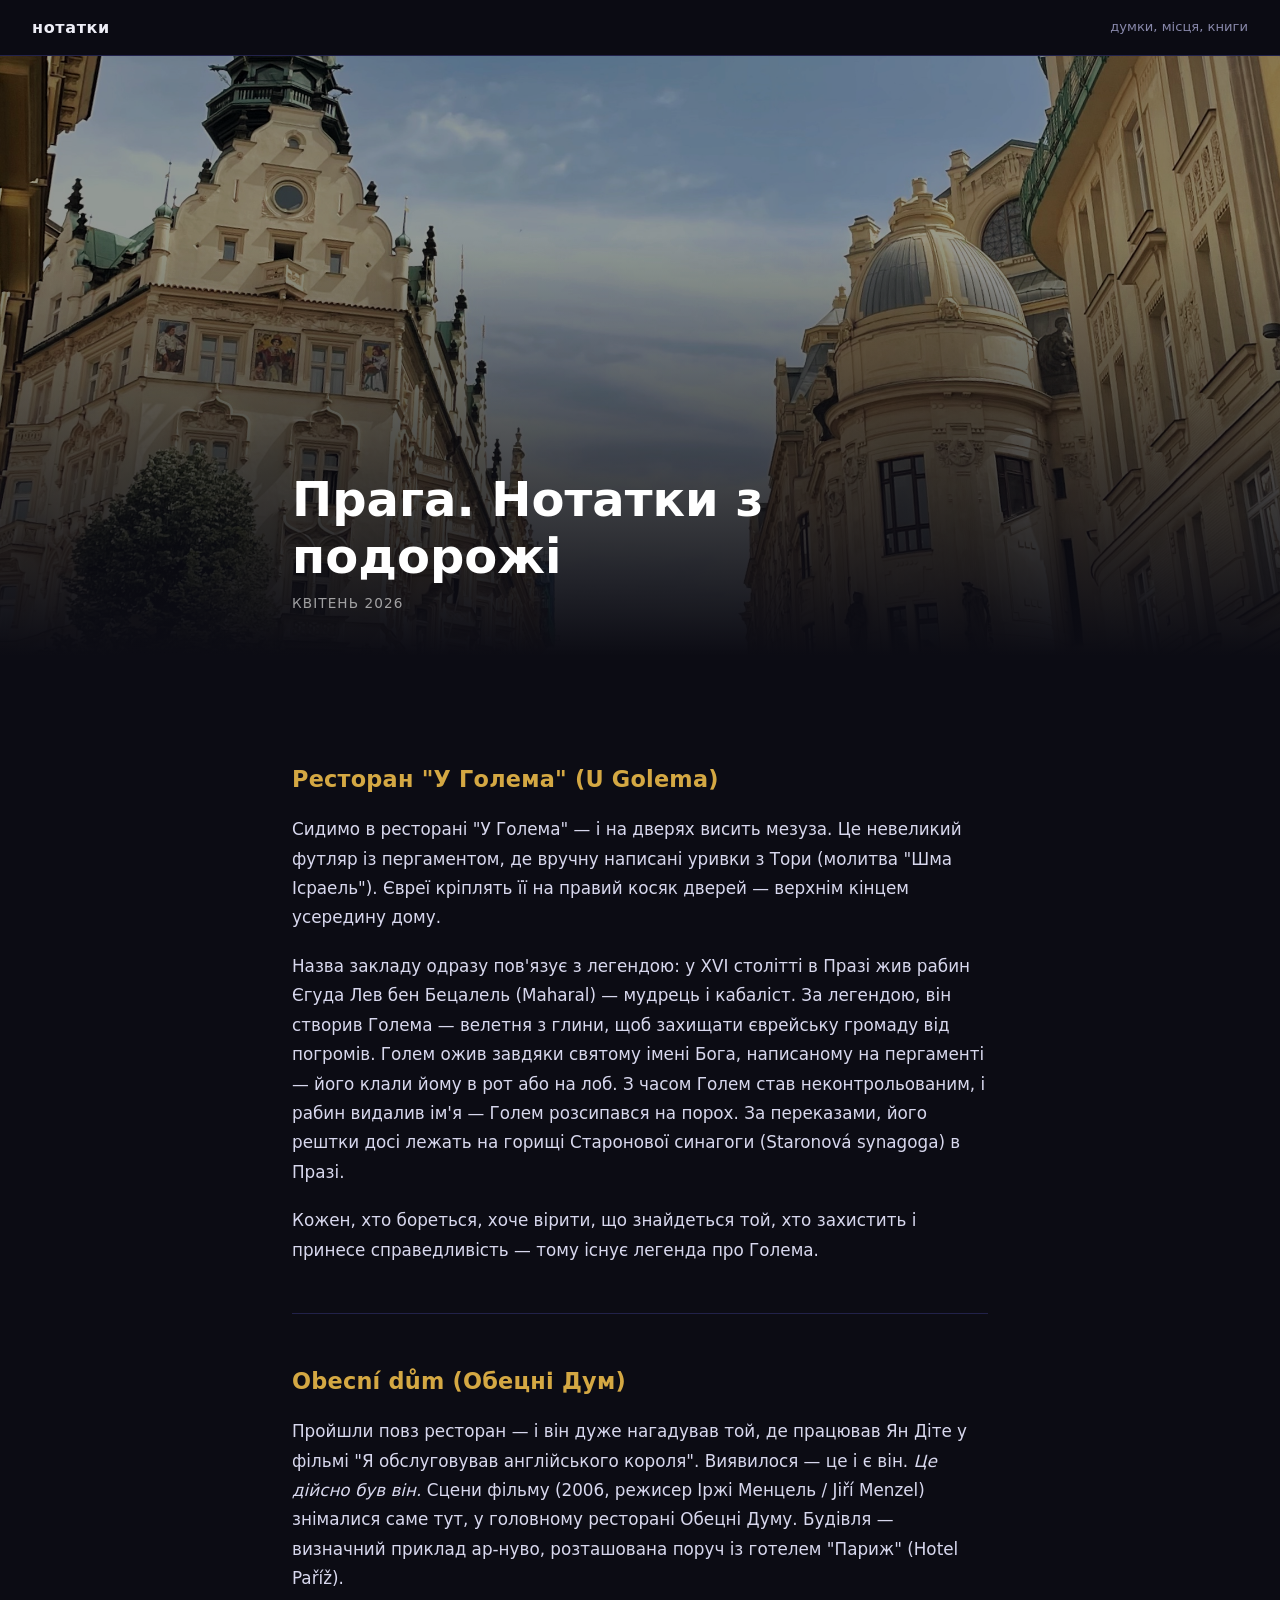
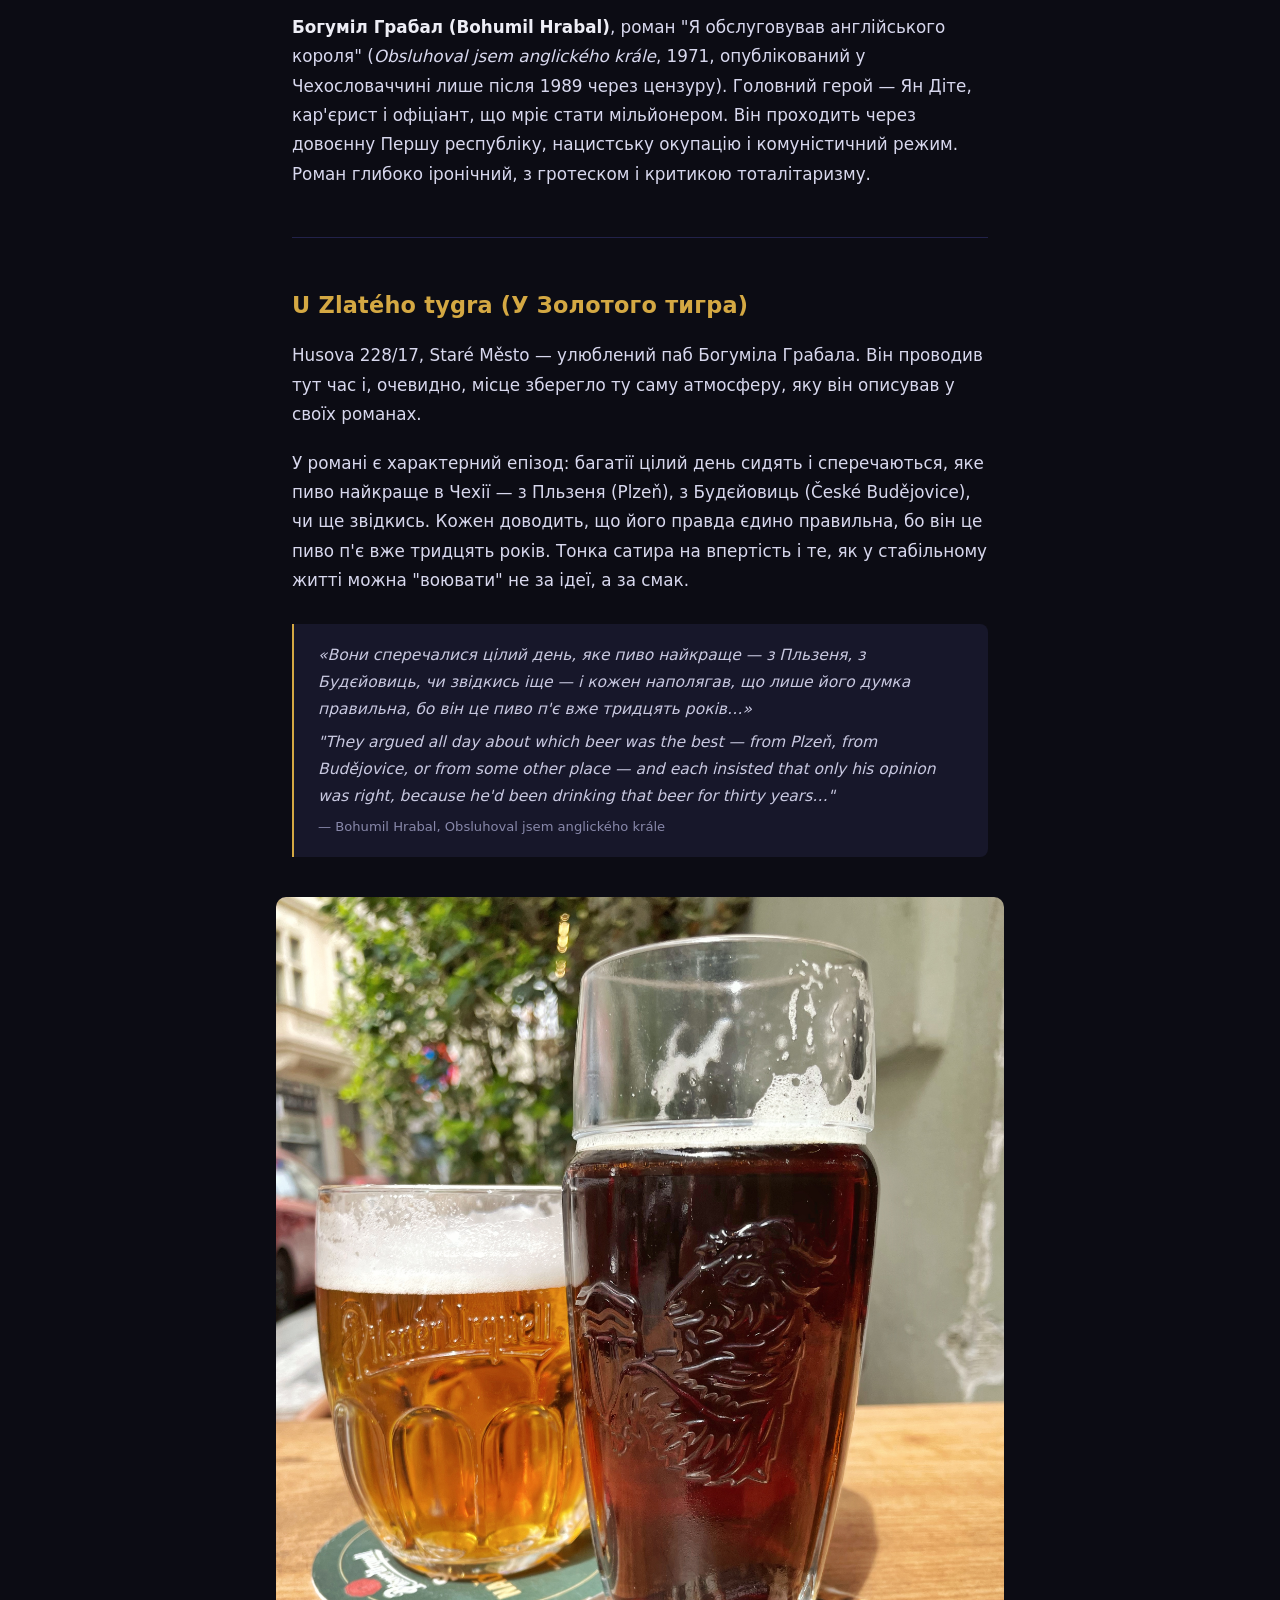
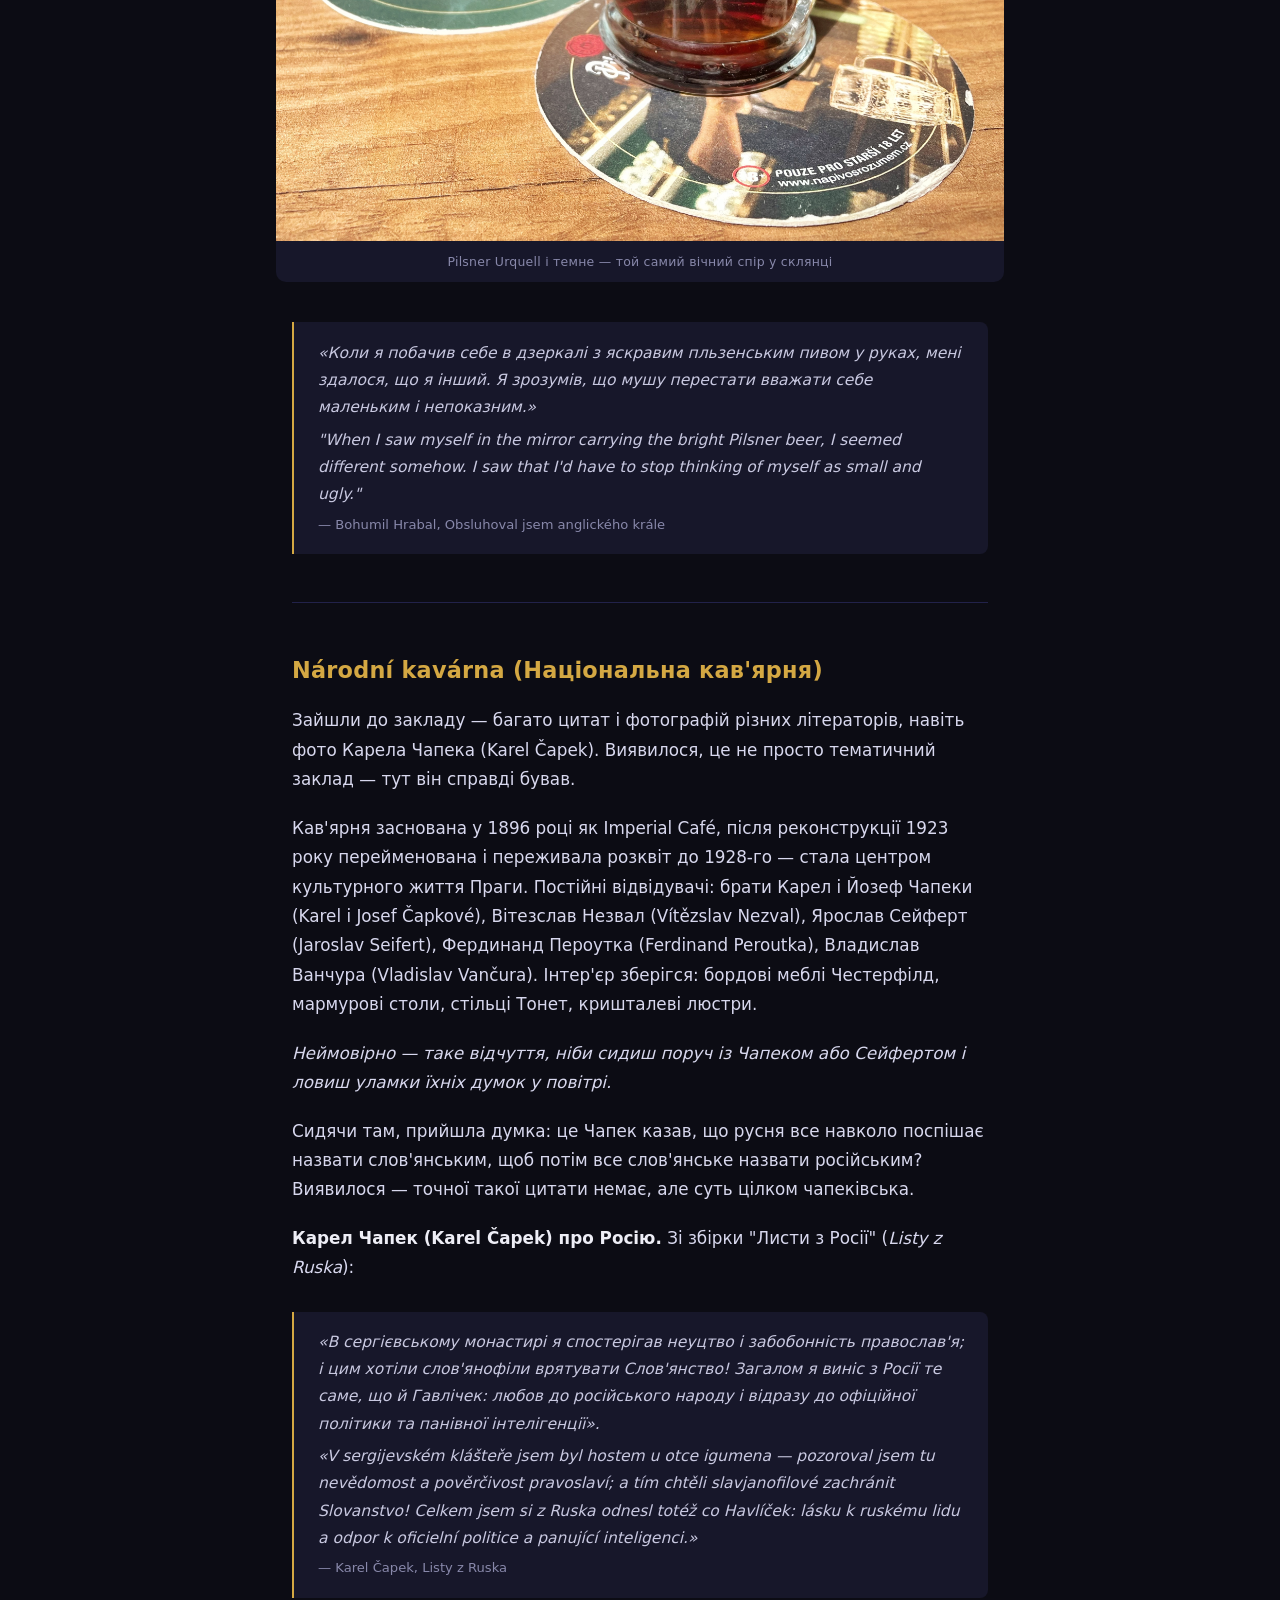
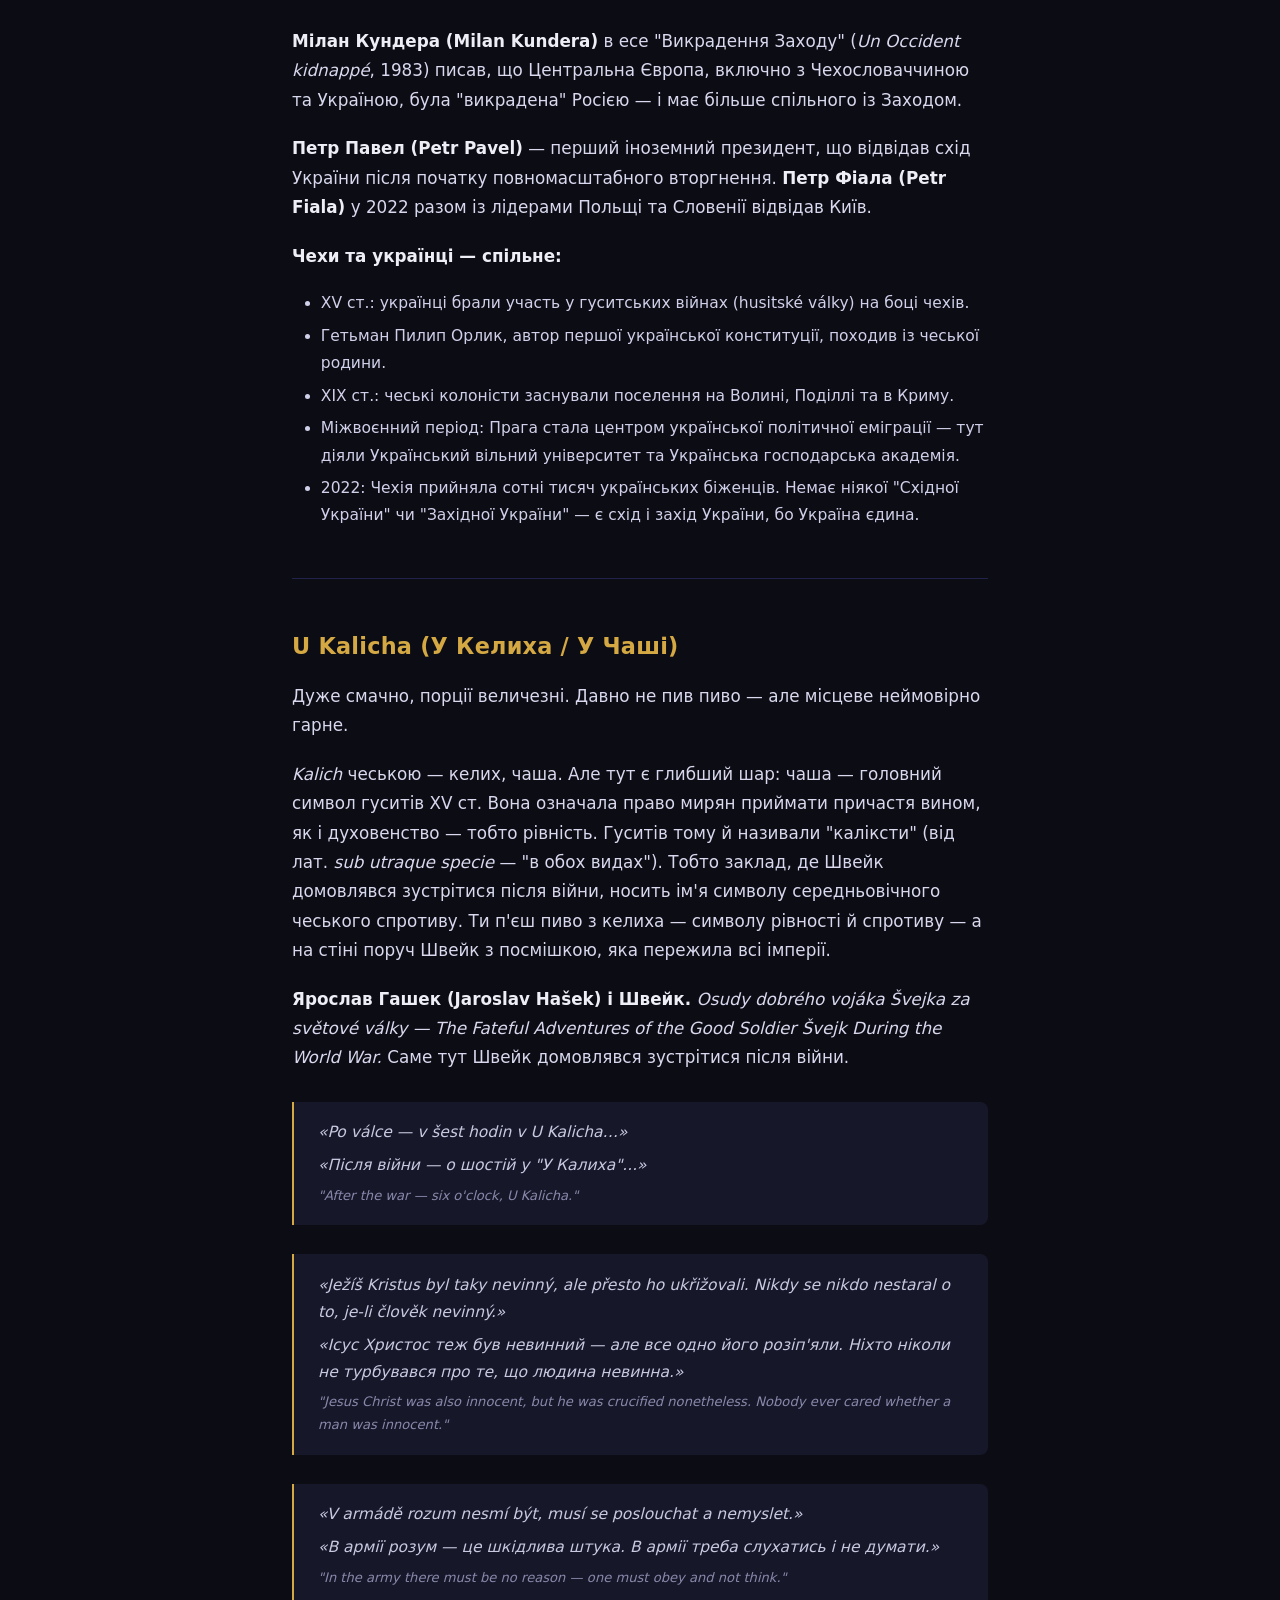
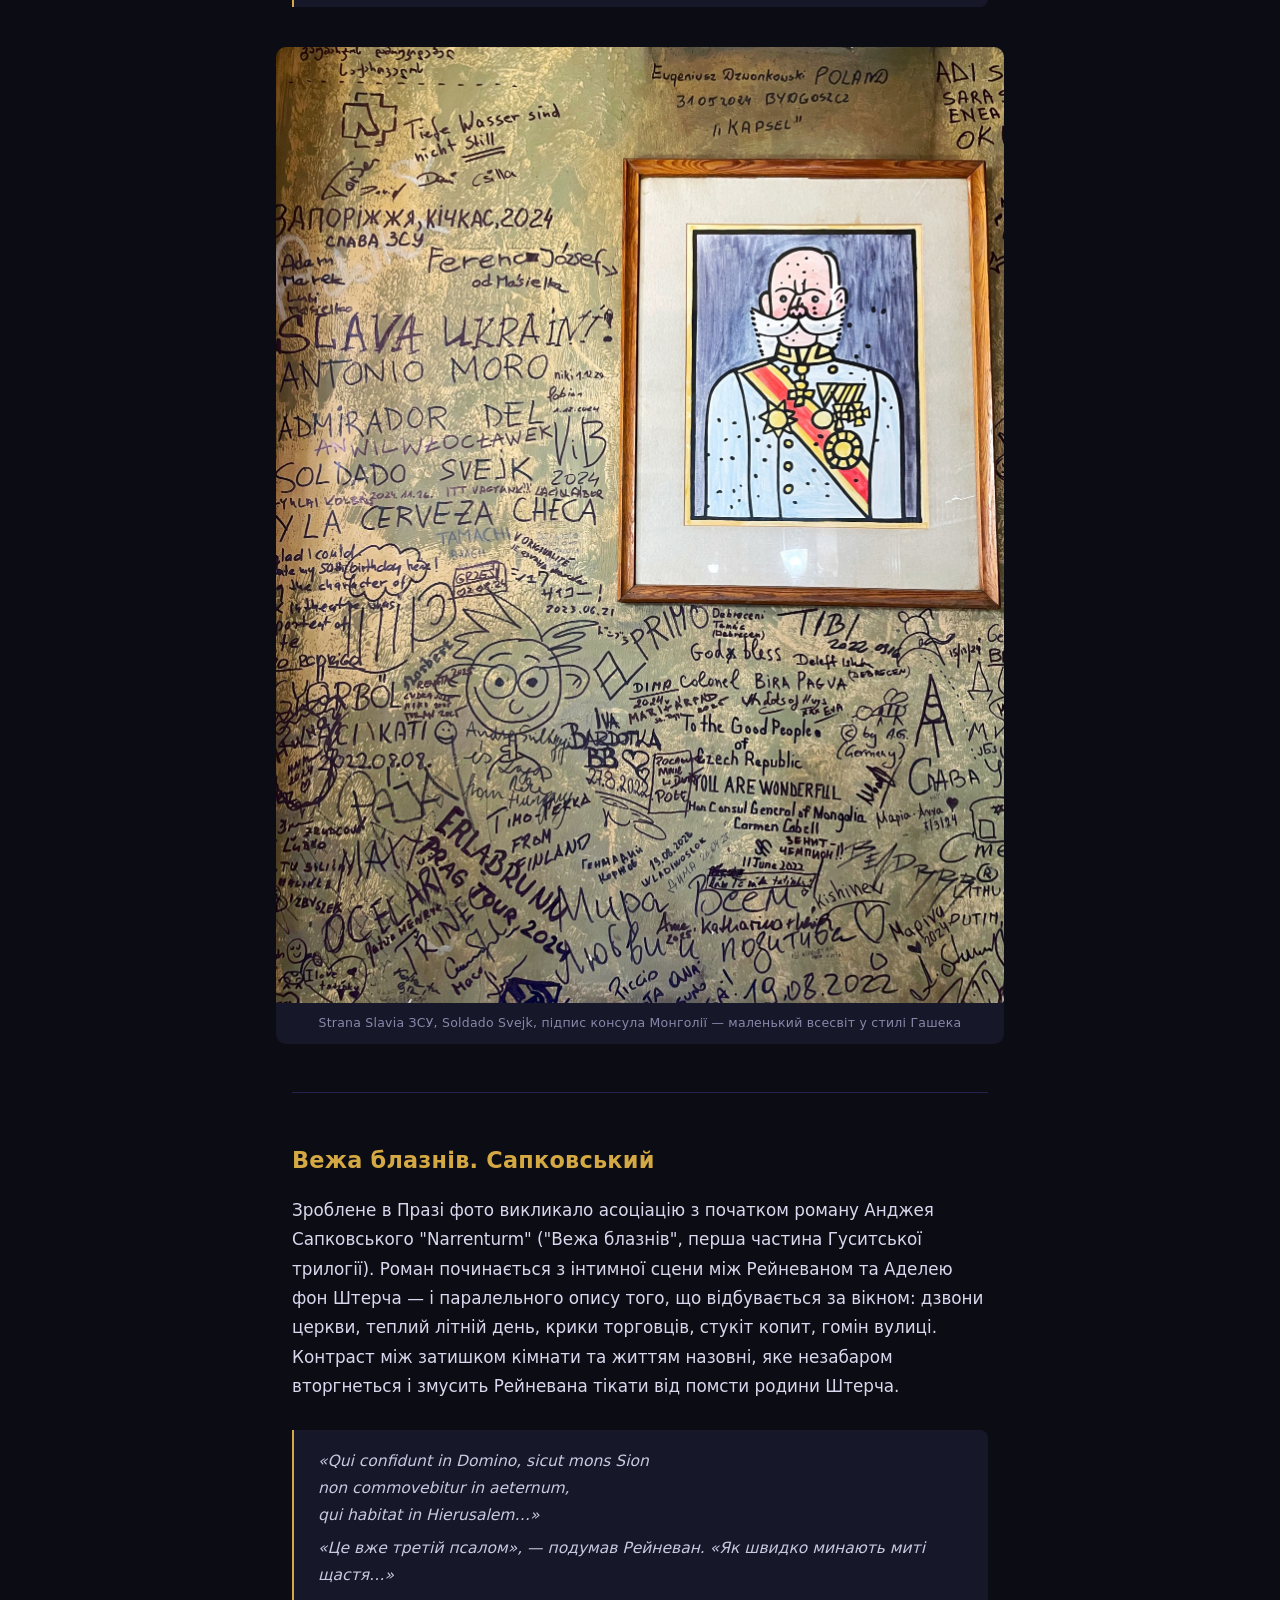
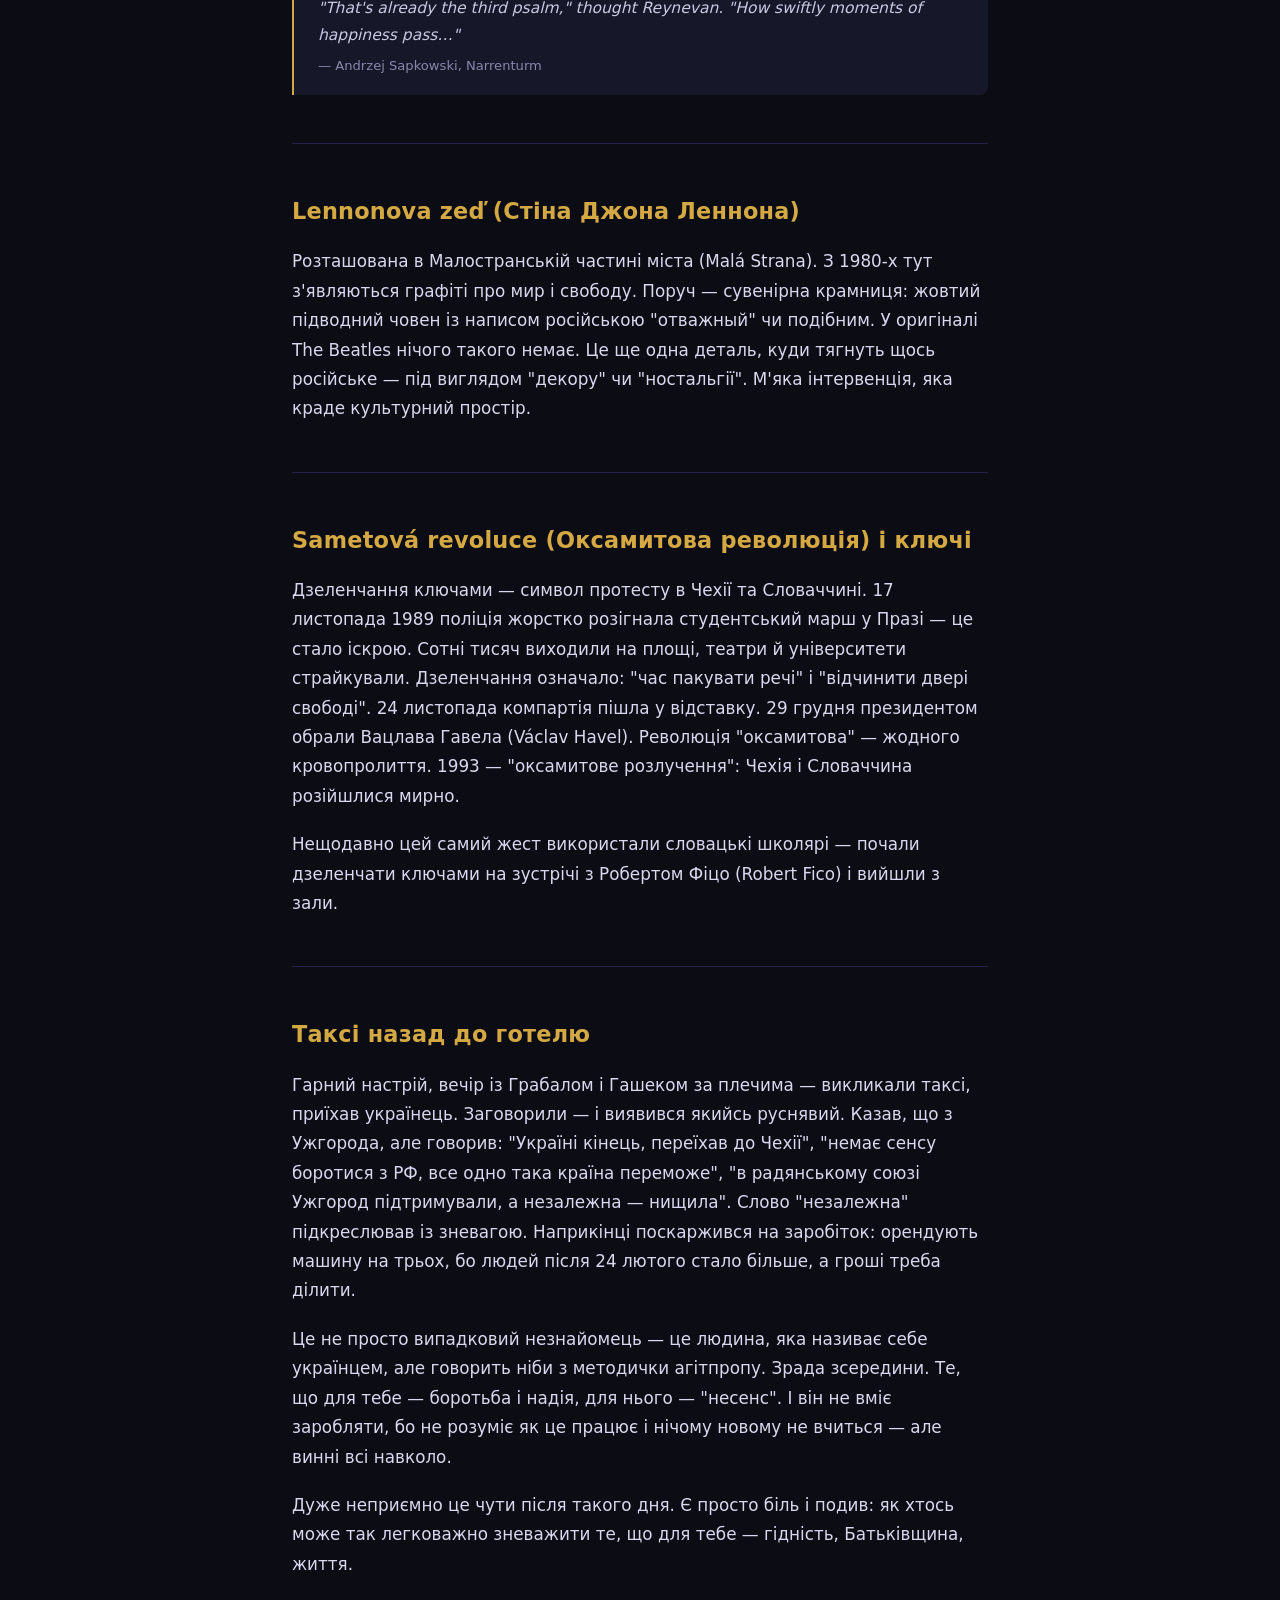
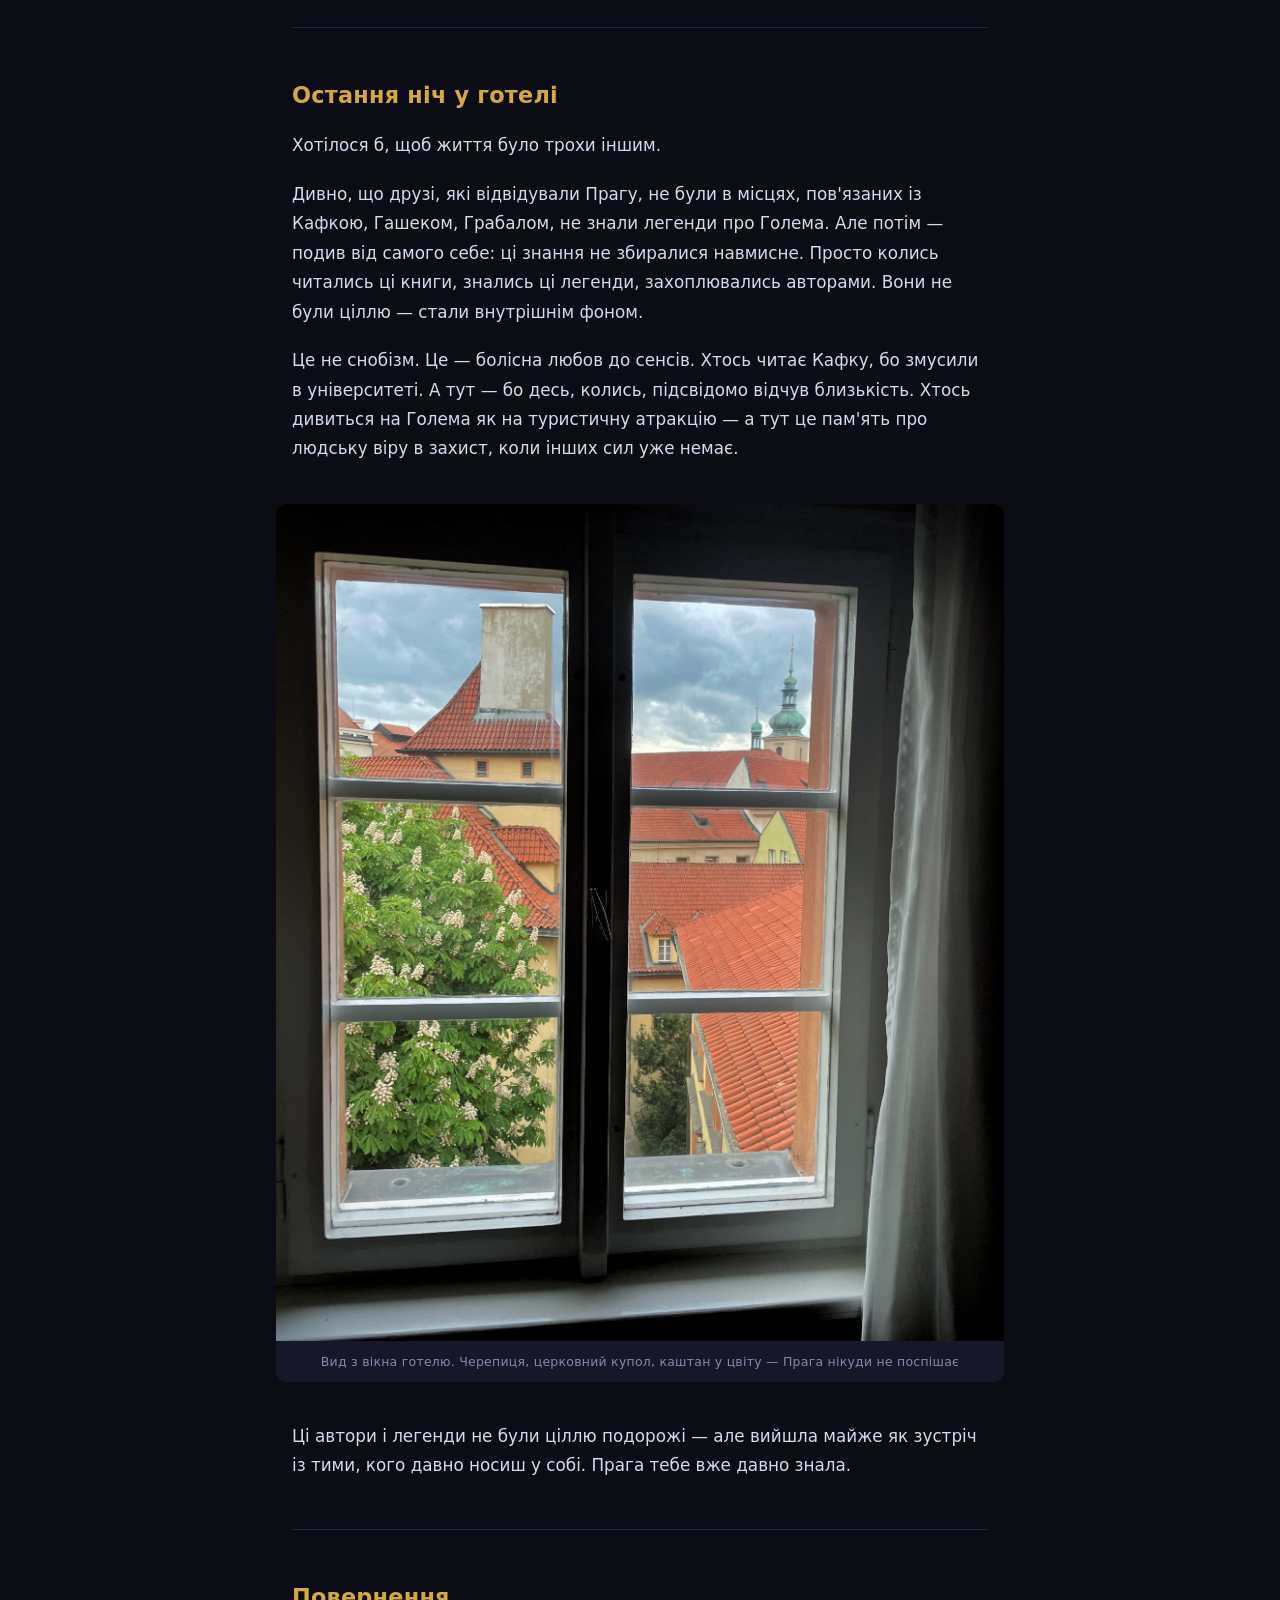
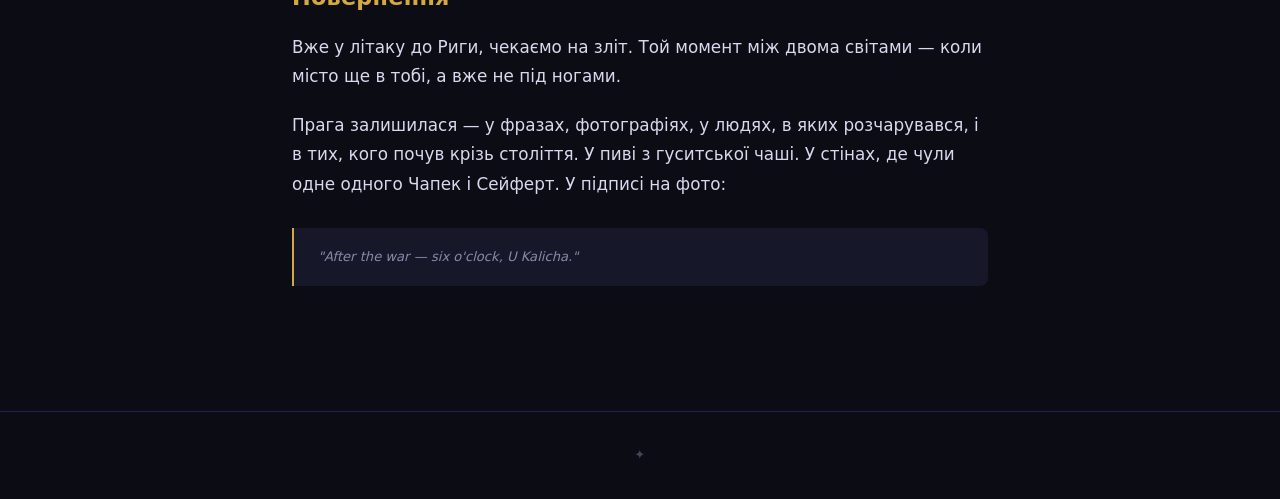
<file: posts/prague-2026.html>
<!DOCTYPE html>
<html lang="uk">
<head>
  <meta charset="UTF-8">
  <meta name="viewport" content="width=device-width, initial-scale=1.0">
  <title>Прага. Нотатки з подорожі</title>
  <link rel="icon" type="image/svg+xml" href="../favicon.svg">
  <link rel="stylesheet" href="../style.css">
</head>
<body>

<nav>
  <a class="nav-logo" href="/personal_blog/">нотатки</a>
  <span class="nav-sub">думки, місця, книги</span>
</nav>

<div class="hero">
  <img src="../images/street.jpg" alt="Прага">
  <div class="hero-overlay"></div>
  <div class="hero-title">
    <h1>Прага. Нотатки з подорожі</h1>
    <div class="post-date">Квітень 2026</div>
  </div>
</div>

<main class="container">
  <article class="post-body">

    <h2>Ресторан "У Голема" (U Golema)</h2>

    <p>Сидимо в ресторані "У Голема" — і на дверях висить мезуза. Це невеликий футляр із пергаментом, де вручну написані уривки з Тори (молитва "Шма Ісраель"). Євреї кріплять її на правий косяк дверей — верхнім кінцем усередину дому.</p>

    <p>Назва закладу одразу пов'язує з легендою: у XVI столітті в Празі жив рабин Єгуда Лев бен Бецалель (Maharal) — мудрець і кабаліст. За легендою, він створив Голема — велетня з глини, щоб захищати єврейську громаду від погромів. Голем ожив завдяки святому імені Бога, написаному на пергаменті — його клали йому в рот або на лоб. З часом Голем став неконтрольованим, і рабин видалив ім'я — Голем розсипався на порох. За переказами, його рештки досі лежать на горищі Старонової синагоги (Staronová synagoga) в Празі.</p>

    <p>Кожен, хто бореться, хоче вірити, що знайдеться той, хто захистить і принесе справедливість — тому існує легенда про Голема.</p>

    <hr>

    <h2>Obecní dům (Обецні Дум)</h2>

    <p>Пройшли повз ресторан — і він дуже нагадував той, де працював Ян Діте у фільмі "Я обслуговував англійського короля". Виявилося — це і є він. <em>Це дійсно був він.</em> Сцени фільму (2006, режисер Іржі Менцель / Jiří Menzel) знімалися саме тут, у головному ресторані Обецні Думу. Будівля — визначний приклад ар-нуво, розташована поруч із готелем "Париж" (Hotel Paříž).</p>

    <p><strong>Богуміл Грабал (Bohumil Hrabal)</strong>, роман "Я обслуговував англійського короля" (<em>Obsluhoval jsem anglického krále</em>, 1971, опублікований у Чехословаччині лише після 1989 через цензуру). Головний герой — Ян Діте, кар'єрист і офіціант, що мріє стати мільйонером. Він проходить через довоєнну Першу республіку, нацистську окупацію і комуністичний режим. Роман глибоко іронічний, з гротеском і критикою тоталітаризму.</p>

    <hr>

    <h2>U Zlatého tygra (У Золотого тигра)</h2>

    <p>Husova 228/17, Staré Město — улюблений паб Богуміла Грабала. Він проводив тут час і, очевидно, місце зберегло ту саму атмосферу, яку він описував у своїх романах.</p>

    <p>У романі є характерний епізод: багатії цілий день сидять і сперечаються, яке пиво найкраще в Чехії — з Пльзеня (Plzeň), з Будєйовиць (České Budějovice), чи ще звідкись. Кожен доводить, що його правда єдино правильна, бо він це пиво п'є вже тридцять років. Тонка сатира на впертість і те, як у стабільному житті можна "воювати" не за ідеї, а за смак.</p>

    <blockquote>
      <p>«Вони сперечалися цілий день, яке пиво найкраще — з Пльзеня, з Будєйовиць, чи звідкись іще — і кожен наполягав, що лише його думка правильна, бо він це пиво п'є вже тридцять років…»</p>
      <p><em>"They argued all day about which beer was the best — from Plzeň, from Budějovice, or from some other place — and each insisted that only his opinion was right, because he'd been drinking that beer for thirty years…"</em></p>
      <p>— Bohumil Hrabal, Obsluhoval jsem anglického krále</p>
    </blockquote>

    <figure class="post-photo">
      <img src="../images/beer.jpg" alt="Пльзенське і темне пиво на вулиці Праги">
      <figcaption>Pilsner Urquell і темне — той самий вічний спір у склянці</figcaption>
    </figure>

    <blockquote>
      <p>«Коли я побачив себе в дзеркалі з яскравим пльзенським пивом у руках, мені здалося, що я інший. Я зрозумів, що мушу перестати вважати себе маленьким і непоказним.»</p>
      <p><em>"When I saw myself in the mirror carrying the bright Pilsner beer, I seemed different somehow. I saw that I'd have to stop thinking of myself as small and ugly."</em></p>
      <p>— Bohumil Hrabal, Obsluhoval jsem anglického krále</p>
    </blockquote>

    <hr>

    <h2>Národní kavárna (Національна кав'ярня)</h2>

    <p>Зайшли до закладу — багато цитат і фотографій різних літераторів, навіть фото Карела Чапека (Karel Čapek). Виявилося, це не просто тематичний заклад — тут він справді бував.</p>

    <p>Кав'ярня заснована у 1896 році як Imperial Café, після реконструкції 1923 року перейменована і переживала розквіт до 1928-го — стала центром культурного життя Праги. Постійні відвідувачі: брати Карел і Йозеф Чапеки (Karel і Josef Čapkové), Вітезслав Незвал (Vítězslav Nezval), Ярослав Сейферт (Jaroslav Seifert), Фердинанд Пероутка (Ferdinand Peroutka), Владислав Ванчура (Vladislav Vančura). Інтер'єр зберігся: бордові меблі Честерфілд, мармурові столи, стільці Тонет, кришталеві люстри.</p>

    <p><em>Неймовірно — таке відчуття, ніби сидиш поруч із Чапеком або Сейфертом і ловиш уламки їхніх думок у повітрі.</em></p>

    <p>Сидячи там, прийшла думка: це Чапек казав, що русня все навколо поспішає назвати слов'янським, щоб потім все слов'янське назвати російським? Виявилося — точної такої цитати немає, але суть цілком чапеківська.</p>

    <p><strong>Карел Чапек (Karel Čapek) про Росію.</strong> Зі збірки "Листи з Росії" (<em>Listy z Ruska</em>):</p>

    <blockquote>
      <p>«В сергієвському монастирі я спостерігав неуцтво і забобонність православ'я; і цим хотіли слов'янофіли врятувати Слов'янство! Загалом я виніс з Росії те саме, що й Гавлічек: любов до російського народу і відразу до офіційної політики та панівної інтелігенції».</p>
      <p><em>«V sergijevském klášteře jsem byl hostem u otce igumena — pozoroval jsem tu nevědomost a pověrčivost pravoslaví; a tím chtěli slavjanofilové zachránit Slovanstvo! Celkem jsem si z Ruska odnesl totéž co Havlíček: lásku k ruskému lidu a odpor k oficielní politice a panující inteligenci.»</em></p>
      <p>— Karel Čapek, Listy z Ruska</p>
    </blockquote>

    <p><strong>Мілан Кундера (Milan Kundera)</strong> в есе "Викрадення Заходу" (<em>Un Occident kidnappé</em>, 1983) писав, що Центральна Європа, включно з Чехословаччиною та Україною, була "викрадена" Росією — і має більше спільного із Заходом.</p>

    <p><strong>Петр Павел (Petr Pavel)</strong> — перший іноземний президент, що відвідав схід України після початку повномасштабного вторгнення. <strong>Петр Фіала (Petr Fiala)</strong> у 2022 разом із лідерами Польщі та Словенії відвідав Київ.</p>

    <p><strong>Чехи та українці — спільне:</strong></p>
    <ul>
      <li>XV ст.: українці брали участь у гуситських війнах (husitské války) на боці чехів.</li>
      <li>Гетьман Пилип Орлик, автор першої української конституції, походив із чеської родини.</li>
      <li>XIX ст.: чеські колоністи заснували поселення на Волині, Поділлі та в Криму.</li>
      <li>Міжвоєнний період: Прага стала центром української політичної еміграції — тут діяли Український вільний університет та Українська господарська академія.</li>
      <li>2022: Чехія прийняла сотні тисяч українських біженців. Немає ніякої "Східної України" чи "Західної України" — є схід і захід України, бо Україна єдина.</li>
    </ul>

    <hr>

    <h2>U Kalicha (У Келиха / У Чаші)</h2>

    <p>Дуже смачно, порції величезні. Давно не пив пиво — але місцеве неймовірно гарне.</p>

    <p><em>Kalich</em> чеською — келих, чаша. Але тут є глибший шар: чаша — головний символ гуситів XV ст. Вона означала право мирян приймати причастя вином, як і духовенство — тобто рівність. Гуситів тому й називали "каліксти" (від лат. <em>sub utraque specie</em> — "в обох видах"). Тобто заклад, де Швейк домовлявся зустрітися після війни, носить ім'я символу середньовічного чеського спротиву. Ти п'єш пиво з келиха — символу рівності й спротиву — а на стіні поруч Швейк з посмішкою, яка пережила всі імперії.</p>

    <p><strong>Ярослав Гашек (Jaroslav Hašek) і Швейк.</strong> <em>Osudy dobrého vojáka Švejka za světové války — The Fateful Adventures of the Good Soldier Švejk During the World War.</em> Саме тут Швейк домовлявся зустрітися після війни.</p>

    <blockquote>
      <p>«Po válce — v šest hodin v U Kalicha…»</p>
      <p>«Після війни — о шостій у "У Калиха"...»</p>
      <p><em>"After the war — six o'clock, U Kalicha."</em></p>
    </blockquote>

    <blockquote>
      <p>«Ježíš Kristus byl taky nevinný, ale přesto ho ukřižovali. Nikdy se nikdo nestaral o to, je-li člověk nevinný.»</p>
      <p>«Ісус Христос теж був невинний — але все одно його розіп'яли. Ніхто ніколи не турбувався про те, що людина невинна.»</p>
      <p><em>"Jesus Christ was also innocent, but he was crucified nonetheless. Nobody ever cared whether a man was innocent."</em></p>
    </blockquote>

    <blockquote>
      <p>«V armádě rozum nesmí být, musí se poslouchat a nemyslet.»</p>
      <p>«В армії розум — це шкідлива штука. В армії треба слухатись і не думати.»</p>
      <p><em>"In the army there must be no reason — one must obey and not think."</em></p>
    </blockquote>

    <figure class="post-photo">
      <img src="../images/kalicha-wall.jpg" alt="Стіна U Kalicha з написами з усього світу">
      <figcaption>Strana Slavia ЗСУ, Soldado Svejk, підпис консула Монголії — маленький всесвіт у стилі Гашека</figcaption>
    </figure>

    <hr>

    <h2>Вежа блазнів. Сапковський</h2>

    <p>Зроблене в Празі фото викликало асоціацію з початком роману Анджея Сапковського "Narrenturm" ("Вежа блазнів", перша частина Гуситської трилогії). Роман починається з інтимної сцени між Рейневаном та Аделею фон Штерча — і паралельного опису того, що відбувається за вікном: дзвони церкви, теплий літній день, крики торговців, стукіт копит, гомін вулиці. Контраст між затишком кімнати та життям назовні, яке незабаром вторгнеться і змусить Рейневана тікати від помсти родини Штерча.</p>

    <blockquote>
      <p><em>«Qui confidunt in Domino, sicut mons Sion<br>non commovebitur in aeternum,<br>qui habitat in Hierusalem…»</em></p>
      <p>«Це вже третій псалом», — подумав Рейневан. «Як швидко минають миті щастя…»</p>
      <p><em>"That's already the third psalm," thought Reynevan. "How swiftly moments of happiness pass…"</em></p>
      <p>— Andrzej Sapkowski, Narrenturm</p>
    </blockquote>

    <hr>

    <h2>Lennonova zeď (Стіна Джона Леннона)</h2>

    <p>Розташована в Малостранській частині міста (Malá Strana). З 1980-х тут з'являються графіті про мир і свободу. Поруч — сувенірна крамниця: жовтий підводний човен із написом російською "отважный" чи подібним. У оригіналі The Beatles нічого такого немає. Це ще одна деталь, куди тягнуть щось російське — під виглядом "декору" чи "ностальгії". М'яка інтервенція, яка краде культурний простір.</p>

    <hr>

    <h2>Sametová revoluce (Оксамитова революція) і ключі</h2>

    <p>Дзеленчання ключами — символ протесту в Чехії та Словаччині. 17 листопада 1989 поліція жорстко розігнала студентський марш у Празі — це стало іскрою. Сотні тисяч виходили на площі, театри й університети страйкували. Дзеленчання означало: "час пакувати речі" і "відчинити двері свободі". 24 листопада компартія пішла у відставку. 29 грудня президентом обрали Вацлава Гавела (Václav Havel). Революція "оксамитова" — жодного кровопролиття. 1993 — "оксамитове розлучення": Чехія і Словаччина розійшлися мирно.</p>

    <p>Нещодавно цей самий жест використали словацькі школярі — почали дзеленчати ключами на зустрічі з Робертом Фіцо (Robert Fico) і вийшли з зали.</p>

    <hr>

    <h2>Таксі назад до готелю</h2>

    <p>Гарний настрій, вечір із Грабалом і Гашеком за плечима — викликали таксі, приїхав українець. Заговорили — і виявився якийсь руснявий. Казав, що з Ужгорода, але говорив: "Україні кінець, переїхав до Чехії", "немає сенсу боротися з РФ, все одно така країна переможе", "в радянському союзі Ужгород підтримували, а незалежна — нищила". Слово "незалежна" підкреслював із зневагою. Наприкінці поскаржився на заробіток: орендують машину на трьох, бо людей після 24 лютого стало більше, а гроші треба ділити.</p>

    <p>Це не просто випадковий незнайомець — це людина, яка називає себе українцем, але говорить ніби з методички агітпропу. Зрада зсередини. Те, що для тебе — боротьба і надія, для нього — "несенс". І він не вміє заробляти, бо не розуміє як це працює і нічому новому не вчиться — але винні всі навколо.</p>

    <p>Дуже неприємно це чути після такого дня. Є просто біль і подив: як хтось може так легковажно зневажити те, що для тебе — гідність, Батьківщина, життя.</p>

    <hr>

    <h2>Остання ніч у готелі</h2>

    <p>Хотілося б, щоб життя було трохи іншим.</p>

    <p>Дивно, що друзі, які відвідували Прагу, не були в місцях, пов'язаних із Кафкою, Гашеком, Грабалом, не знали легенди про Голема. Але потім — подив від самого себе: ці знання не збиралися навмисне. Просто колись читались ці книги, знались ці легенди, захоплювались авторами. Вони не були ціллю — стали внутрішнім фоном.</p>

    <p>Це не снобізм. Це — болісна любов до сенсів. Хтось читає Кафку, бо змусили в університеті. А тут — бо десь, колись, підсвідомо відчув близькість. Хтось дивиться на Голема як на туристичну атракцію — а тут це пам'ять про людську віру в захист, коли інших сил уже немає.</p>

    <figure class="post-photo">
      <img src="../images/window.jpg" alt="Вид з вікна готелю на черепицю Праги">
      <figcaption>Вид з вікна готелю. Черепиця, церковний купол, каштан у цвіту — Прага нікуди не поспішає</figcaption>
    </figure>

    <p>Ці автори і легенди не були ціллю подорожі — але вийшла майже як зустріч із тими, кого давно носиш у собі. Прага тебе вже давно знала.</p>

    <hr>

    <h2>Повернення</h2>

    <p>Вже у літаку до Риги, чекаємо на зліт. Той момент між двома світами — коли місто ще в тобі, а вже не під ногами.</p>

    <p>Прага залишилася — у фразах, фотографіях, у людях, в яких розчарувався, і в тих, кого почув крізь століття. У пиві з гуситської чаші. У стінах, де чули одне одного Чапек і Сейферт. У підписі на фото:</p>

    <blockquote>
      <p><em>"After the war — six o'clock, U Kalicha."</em></p>
    </blockquote>

  </article>
</main>

<footer>
  ✦
</footer>

</body>
</html>
</file>
<file: style.css>
:root {
  --bg: #0c0c14;
  --bg2: #111120;
  --surface: #17172a;
  --border: #22224a;
  --text: #eeeef6;
  --muted: #8888aa;
  --dim: #44445a;
  --accent: #d4a843;
  --accent-h: #e8c05a;
  --accent-glow: rgba(212, 168, 67, 0.15);
}

* { box-sizing: border-box; margin: 0; padding: 0; }

html { scroll-behavior: smooth; }

body {
  font-family: system-ui, -apple-system, sans-serif;
  background: var(--bg);
  color: var(--text);
  line-height: 1.75;
  font-size: 1.05rem;
}

a { color: var(--accent); text-decoration: none; transition: color 0.15s; }
a:hover { color: var(--accent-h); }

/* ── NAV ── */
nav {
  position: sticky;
  top: 0;
  z-index: 100;
  background: rgba(12, 12, 20, 0.82);
  backdrop-filter: blur(16px);
  -webkit-backdrop-filter: blur(16px);
  border-bottom: 1px solid var(--border);
  padding: 0 2rem;
  height: 56px;
  display: flex;
  align-items: center;
  justify-content: space-between;
}

.nav-logo {
  font-size: 1rem;
  font-weight: 600;
  color: var(--text);
  letter-spacing: 0.04em;
}

.nav-logo:hover { color: var(--accent); }

.nav-sub {
  font-size: 0.82rem;
  color: var(--muted);
}

/* ── HERO ── */
.hero {
  position: relative;
  height: clamp(320px, 55vw, 600px);
  overflow: hidden;
}

.hero img {
  width: 100%;
  height: 100%;
  object-fit: cover;
  object-position: center 60%;
  filter: brightness(0.6);
}

.hero-overlay {
  position: absolute;
  inset: 0;
  background: linear-gradient(
    to bottom,
    transparent 30%,
    rgba(12, 12, 20, 0.6) 70%,
    var(--bg) 100%
  );
}

.hero-title {
  position: absolute;
  bottom: 2.5rem;
  left: 50%;
  transform: translateX(-50%);
  width: 100%;
  max-width: 760px;
  padding: 0 2rem;
}

.hero-title h1 {
  font-size: clamp(1.8rem, 5vw, 3rem);
  font-weight: 700;
  line-height: 1.2;
  color: #fff;
}

.hero-title .post-date {
  margin-top: 0.4rem;
  font-size: 0.85rem;
  color: rgba(255,255,255,0.6);
  letter-spacing: 0.08em;
  text-transform: uppercase;
}

/* ── LAYOUT ── */
.container {
  max-width: 760px;
  margin: 0 auto;
  padding: 0 2rem;
}

/* ── INDEX ── */
.index-header {
  padding: 5rem 0 2rem;
  border-bottom: 1px solid var(--border);
}

.index-header h1 {
  font-size: clamp(2rem, 5vw, 3rem);
  font-weight: 700;
  background: linear-gradient(135deg, var(--text) 30%, var(--accent));
  -webkit-background-clip: text;
  -webkit-text-fill-color: transparent;
  background-clip: text;
}

.index-header p {
  margin-top: 0.5rem;
  color: var(--muted);
  font-size: 0.95rem;
}

.post-list {
  padding: 3rem 0 6rem;
  display: flex;
  flex-direction: column;
  gap: 1.5rem;
}

.post-card {
  background: var(--surface);
  border: 1px solid var(--border);
  border-radius: 12px;
  overflow: hidden;
  display: grid;
  grid-template-columns: 240px 1fr;
  transition: border-color 0.2s, box-shadow 0.2s;
  text-decoration: none;
  color: var(--text);
}

.post-card:hover {
  border-color: var(--accent);
  box-shadow: 0 0 24px var(--accent-glow);
  color: var(--text);
}

.post-card-img {
  height: 180px;
  overflow: hidden;
}

.post-card-img img {
  width: 100%;
  height: 100%;
  object-fit: cover;
  transition: transform 0.4s;
}

.post-card:hover .post-card-img img {
  transform: scale(1.04);
}

.post-card-body {
  padding: 1.5rem;
  display: flex;
  flex-direction: column;
  justify-content: center;
}

.post-card-date {
  font-size: 0.78rem;
  text-transform: uppercase;
  letter-spacing: 0.1em;
  color: var(--accent);
  margin-bottom: 0.5rem;
}

.post-card-body h2 {
  font-size: 1.2rem;
  font-weight: 600;
  line-height: 1.3;
  margin-bottom: 0.6rem;
}

.post-card-body p {
  font-size: 0.9rem;
  color: var(--muted);
  line-height: 1.5;
}

/* ── POST CONTENT ── */
.post-body {
  padding: 3.5rem 0 6rem;
}

.post-body h2 {
  font-size: clamp(1.15rem, 3vw, 1.4rem);
  font-weight: 600;
  margin: 3rem 0 1rem;
  color: var(--accent);
  letter-spacing: 0.01em;
}

.post-body p {
  margin-bottom: 1.2rem;
  color: #d8d8ee;
}

.post-body hr {
  border: none;
  border-top: 1px solid var(--border);
  margin: 3rem 0;
  display: block;
}

.post-body h2 + p, .post-body hr + h2 {
  margin-top: 0;
}

.post-body blockquote {
  border-left: 2px solid var(--accent);
  background: var(--surface);
  padding: 1.1rem 1.5rem;
  margin: 1.8rem 0;
  border-radius: 0 8px 8px 0;
}

.post-body blockquote p {
  margin-bottom: 0.35rem;
  font-style: italic;
  color: #c8c8e0;
  font-size: 0.97rem;
}

.post-body blockquote p:last-child {
  margin-bottom: 0;
  font-style: normal;
  font-size: 0.82rem;
  color: var(--muted);
}

.post-body ul {
  margin: 1rem 0 1.2rem 0;
  padding-left: 1.8rem;
  color: #d0d0ea;
}

.post-body li {
  margin-bottom: 0.35rem;
  font-size: 0.97rem;
}

.post-body strong {
  color: var(--text);
  font-weight: 600;
}

.post-body em {
  font-style: italic;
}

/* ── INLINE PHOTOS ── */
.post-photo {
  margin: 2.5rem -1rem;
  border-radius: 10px;
  overflow: hidden;
}

.post-photo img {
  width: 100%;
  height: auto;
  display: block;
}

.post-photo figcaption {
  padding: 0.6rem 1rem;
  font-size: 0.78rem;
  color: var(--muted);
  text-align: center;
  background: var(--surface);
  letter-spacing: 0.02em;
}

/* ── FOOTER ── */
footer {
  border-top: 1px solid var(--border);
  padding: 2rem 0;
  text-align: center;
  font-size: 0.82rem;
  color: var(--dim);
  letter-spacing: 0.05em;
}

@media (max-width: 640px) {
  .post-card { grid-template-columns: 1fr; }
  .post-card-img { height: 200px; }
  .post-photo { margin: 2rem 0; }
  nav { padding: 0 1.2rem; }
  .container { padding: 0 1.2rem; }
}

/* ── LIGHTBOX ── */
.lightbox {
  display: none;
  position: fixed;
  inset: 0;
  z-index: 1000;
  background: rgba(0,0,0,0.96);
  align-items: center;
  justify-content: center;
  cursor: zoom-out;
  animation: lb-in 0.18s ease;
}
@keyframes lb-in { from { opacity: 0 } to { opacity: 1 } }
.lightbox.active { display: flex; }
.lightbox img {
  max-width: 96vw;
  max-height: 92vh;
  object-fit: contain;
  border-radius: 4px;
  cursor: default;
  user-select: none;
  touch-action: pinch-zoom;
}
.lightbox-close {
  position: absolute;
  top: 1rem;
  right: 1.5rem;
  font-size: 2.2rem;
  color: rgba(255,255,255,0.55);
  cursor: pointer;
  background: none;
  border: none;
  line-height: 1;
  padding: 0.3rem 0.6rem;
  transition: color 0.15s;
}
.lightbox-close:hover { color: #fff; }
.lightbox-caption {
  position: absolute;
  bottom: 1.5rem;
  left: 50%;
  transform: translateX(-50%);
  font-size: 0.8rem;
  color: rgba(255,255,255,0.45);
  letter-spacing: 0.04em;
  white-space: nowrap;
}

/* ── FILTER & SEARCH ── */
.filter-bar {
  padding: 2rem 0 1rem;
  display: flex;
  flex-direction: column;
  gap: 1rem;
}
.search-wrap {
  position: relative;
}
.search-icon {
  position: absolute;
  left: 0.9rem;
  top: 50%;
  transform: translateY(-50%);
  color: var(--muted);
  pointer-events: none;
}
.search-input {
  width: 100%;
  background: var(--surface);
  border: 1px solid var(--border);
  border-radius: 8px;
  color: var(--text);
  font-size: 0.95rem;
  padding: 0.7rem 1rem 0.7rem 2.5rem;
  outline: none;
  transition: border-color 0.2s;
  font-family: inherit;
}
.search-input:focus { border-color: var(--accent); }
.search-input::placeholder { color: var(--muted); }
.filter-tags {
  display: flex;
  flex-wrap: wrap;
  gap: 0.5rem;
}
.filter-tag {
  background: var(--surface);
  border: 1px solid var(--border);
  border-radius: 20px;
  color: var(--muted);
  font-size: 0.8rem;
  padding: 0.3rem 0.9rem;
  cursor: pointer;
  transition: all 0.15s;
  user-select: none;
  font-family: inherit;
}
.filter-tag:hover { border-color: var(--accent); color: var(--accent); }
.filter-tag.active {
  background: var(--accent);
  border-color: var(--accent);
  color: var(--bg);
  font-weight: 600;
}
.no-results {
  text-align: center;
  padding: 3rem 0;
  color: var(--muted);
  font-size: 0.9rem;
  display: none;
}

/* ── RECIPE PAGE ── */
.recipe-meta {
  display: flex;
  flex-wrap: wrap;
  gap: 0.6rem;
  padding: 1.5rem 0 2rem;
  border-bottom: 1px solid var(--border);
  margin-bottom: 2rem;
}
.recipe-badge {
  background: var(--surface);
  border: 1px solid var(--border);
  border-radius: 20px;
  font-size: 0.78rem;
  padding: 0.25rem 0.8rem;
  color: var(--muted);
  white-space: nowrap;
}
.recipe-badge.accent { border-color: var(--accent); color: var(--accent); }

.ingredients-block {
  background: var(--surface);
  border: 1px solid var(--border);
  border-radius: 12px;
  padding: 1.4rem 1.5rem;
  margin: 1.5rem 0 2rem;
}
.ingredients-block h3 {
  font-size: 0.75rem;
  text-transform: uppercase;
  letter-spacing: 0.12em;
  color: var(--accent);
  margin-bottom: 1rem;
}
.ingredients-block ul {
  list-style: none;
  padding: 0;
  margin: 0;
}
.ingredients-block li {
  padding: 0.4rem 0;
  border-bottom: 1px solid var(--border);
  font-size: 0.95rem;
  color: #d0d0ea;
  display: flex;
  align-items: flex-start;
  gap: 0.6rem;
}
.ingredients-block li:last-child { border-bottom: none; }
.ingredients-block li::before {
  content: '·';
  color: var(--accent);
  font-weight: 700;
  flex-shrink: 0;
  margin-top: 0.05em;
}

.step {
  display: flex;
  gap: 1.2rem;
  margin: 1.2rem 0;
  align-items: flex-start;
}
.step-num {
  flex-shrink: 0;
  width: 28px;
  height: 28px;
  background: var(--accent);
  color: var(--bg);
  border-radius: 50%;
  display: flex;
  align-items: center;
  justify-content: center;
  font-size: 0.8rem;
  font-weight: 700;
  margin-top: 0.15rem;
}
.step-text {
  flex: 1;
  color: #d8d8ee;
  line-height: 1.7;
  font-size: 0.97rem;
}
.step-text strong { color: var(--text); }

.tip-block {
  background: rgba(212,168,67,0.07);
  border-left: 2px solid var(--accent);
  border-radius: 0 8px 8px 0;
  padding: 1rem 1.4rem;
  margin: 1.8rem 0;
}
.tip-block p {
  margin: 0 !important;
  font-size: 0.9rem;
  color: #c8c8e0 !important;
  line-height: 1.6;
}

.section-label {
  font-size: 0.75rem;
  text-transform: uppercase;
  letter-spacing: 0.12em;
  color: var(--accent);
  margin: 2.5rem 0 0.8rem;
  display: block;
}

.post-photo { cursor: zoom-in; }
.post-photo img { transition: opacity 0.2s; }
.post-photo:hover img { opacity: 0.88; }

.back-link {
  display: inline-flex;
  align-items: center;
  gap: 0.4rem;
  font-size: 0.82rem;
  color: var(--muted);
  margin-bottom: 2rem;
  transition: color 0.15s;
}
.back-link:hover { color: var(--accent); }

@media (max-width: 640px) {
  .recipe-meta { gap: 0.4rem; }
  .step { gap: 0.9rem; }
  .filter-tags { gap: 0.4rem; }
}
</file>
